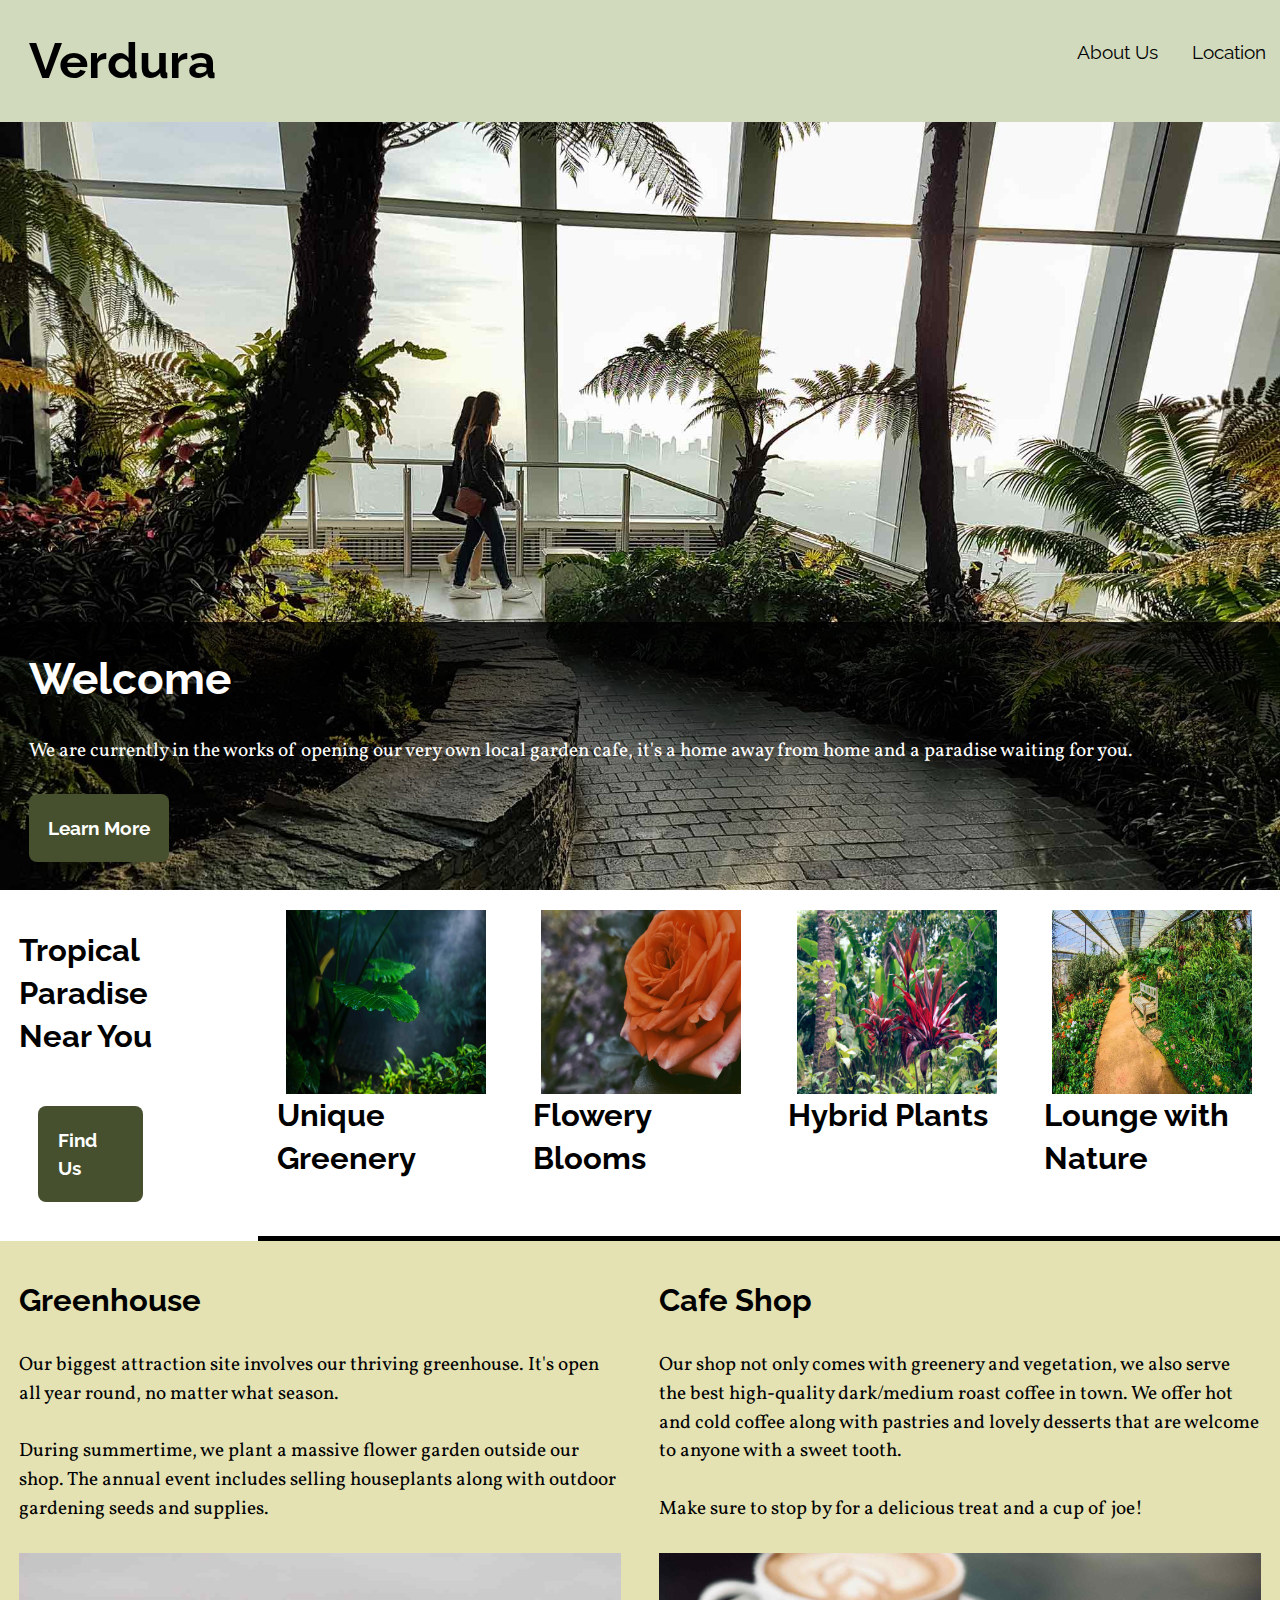
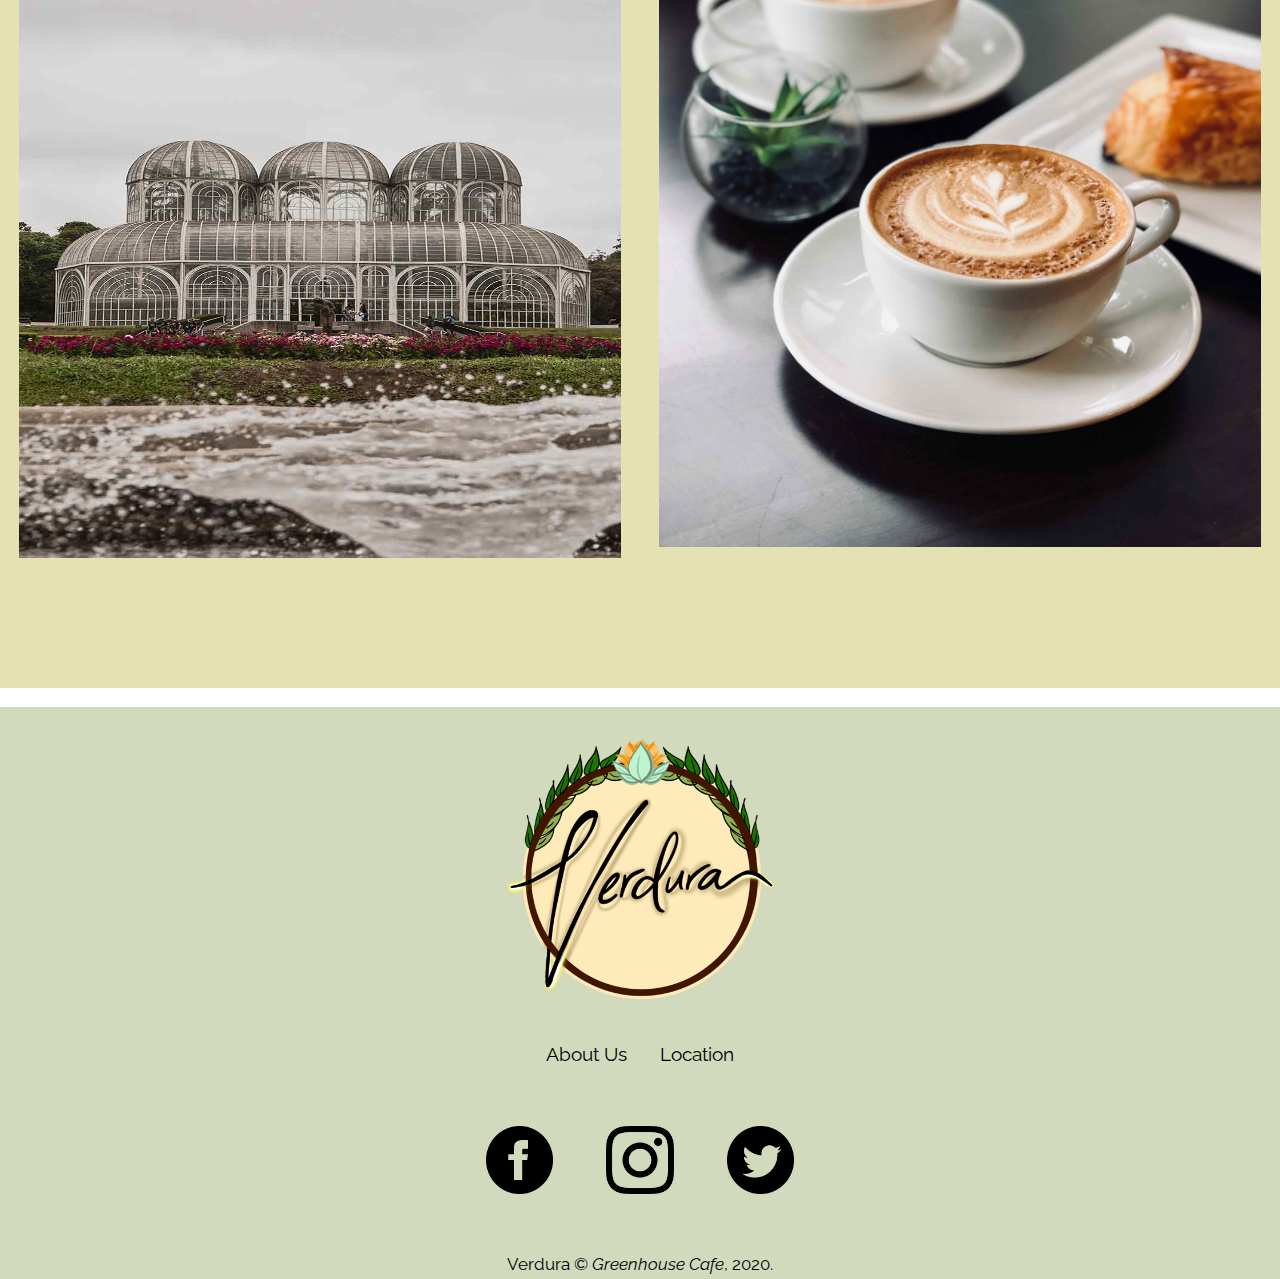
<file: index.html>
<!DOCTYPE html>
<html lang="en-ca">
<head>
  <meta charset="utf-8">
  <title>Independent Project</title>
  <meta name="viewport" content="width=device-width,initial-scale=1">
  <link rel="shortcut icon" href="favicon.ico">
  <link rel="icon" type="image/png" href="favicon-196.png">
  <link href="css/main.css" rel="stylesheet">
  <link rel="preconnect" href="https://fonts.gstatic.com">
  <link href="https://fonts.googleapis.com/css2?family=Raleway:wght@400;700&family=Vollkorn:ital,wght@0,400;1,400;1,600&display=swap" rel="stylesheet">
  <link href="css/type.css" rel="stylesheet">

</head>
<body>
  <ul class="skip-links top">
    <li><a href="#main">Jump to main content</a></li>
    <li><a href="#nav">Jump to navigation</a></li>
  </ul>

  <header role="banner">
    <div>
      <h1 class="gutter nina">
        <a class="name" href="index.html">Verdura</a>
      </h1>
    </div>
    <div>
      <nav role="navigation" id="nav" tabindex="0">
        <ol class="nav-links push-0">
          <li><a href="about-us.html">About Us</a></li>
          <li><a href="visit.html">Location</a></li>
        </ol>
      </nav>
    </div>
  </header>

  <main role="main" id="main" tabindex="0">
    <section class="banner">
      <div>
        <img src="images/homepage-banner.jpg" alt="home-banner-image">
      </div>
      <div class="banner-content gutter island">
        <h2 class="yotta">Welcome</h2>
        <p>We are currently in the works of opening our very own local garden cafe, it's a home away from home and a paradise waiting for you.</p>
        <a class="btn" href="about-us.html">Learn More</a>
      </div>
    </section>
    <section class="order">
      <div class="content">
        <h2 class="paradise">Tropical Paradise Near You</h2>
        <a class="btn find" href="visit.html">Find Us</a>
      </div>
      <div class="img-flex boxes">
        <img class="square" src="images/homepage-tropical.jpg" alt="home-tropical-image">
        <h2>Unique Greenery</h2>
      </div>
      <div class="img-flex boxes">
        <img class="square" src="images/tropical-img-3.jpg" alt="home-tropical-image">
        <h2>Flowery Blooms</h2>
      </div>
      <div class="img-flex boxes">
        <img class="square" src="images/tropical-img-4.jpg" alt="home-tropical-image">
        <h2>Hybrid Plants</h2>
      </div>
      <div class="img-flex boxes">
        <img class="square" src="images/tropical-img2.jpg" alt="home-tropical-image">
        <h2>Lounge with Nature</h2>
      </div>
    </section>
    <section class="green-cafe">
      <div class="greenhouse">
        <h2 class="sites">Greenhouse</h2>
        <p>Our biggest attraction site involves our thriving greenhouse. It's open all year round, no matter what season.</p>
        <p>During summertime, we plant a massive flower garden outside our shop. The annual event includes selling houseplants along with outdoor gardening seeds and supplies.</p>
        <img class="green-img" src="images/greenhouse-img2.jpg" alt="home-greenhouse-outdoor-image">
      </div>
      <div class="cafe">
        <h2 class="sites">Cafe Shop</h2>
        <p>Our shop not only comes with greenery and vegetation, we also serve the best high-quality dark/medium roast coffee in town. We offer hot and cold coffee along with pastries and lovely desserts that are welcome to anyone with a sweet tooth.</p>
        <p>Make sure to stop by for a delicious treat and a cup of joe!</p>
        <img class="coffee-img" src="images/homepage-coffee-2.jpg" alt="home-coffee-image">
      </div>
    </section>
  </main>

  <footer role="contentinfo" tabindex="0">
    <nav>
      <div class="logo">
        <img src="images/verdura-logo.png" alt="Logo for Verdura">
      </div>
      <ul>
        <li><a href="about-us.html">About Us</a></li>
        <li><a href="visit.html">Location</a></li>
      </ul>
      <ul class="social-icons">
        <li><a href="https://www.facebook.com/" aria-label="Link to facebook website"><img src="images/facebook.png" alt="facebook icon"></a></li>
        <li><a href="https://www.instagram.com/" aria-label="Link to instagram website"><img src="images/insta.png" alt="instagram icon"></a></li>
        <li><a href="https://twitter.com/?lang=en" aria-label="Link to twitter website"><img src="images/tweet.png" alt="twitter icon"></a></li>
      </ul>
    </nav>
    <div>
      <small>Verdura © <i>Greenhouse Cafe</i>, 2020.</small>
    </div>
  </footer>

</body>
</html>
</file>
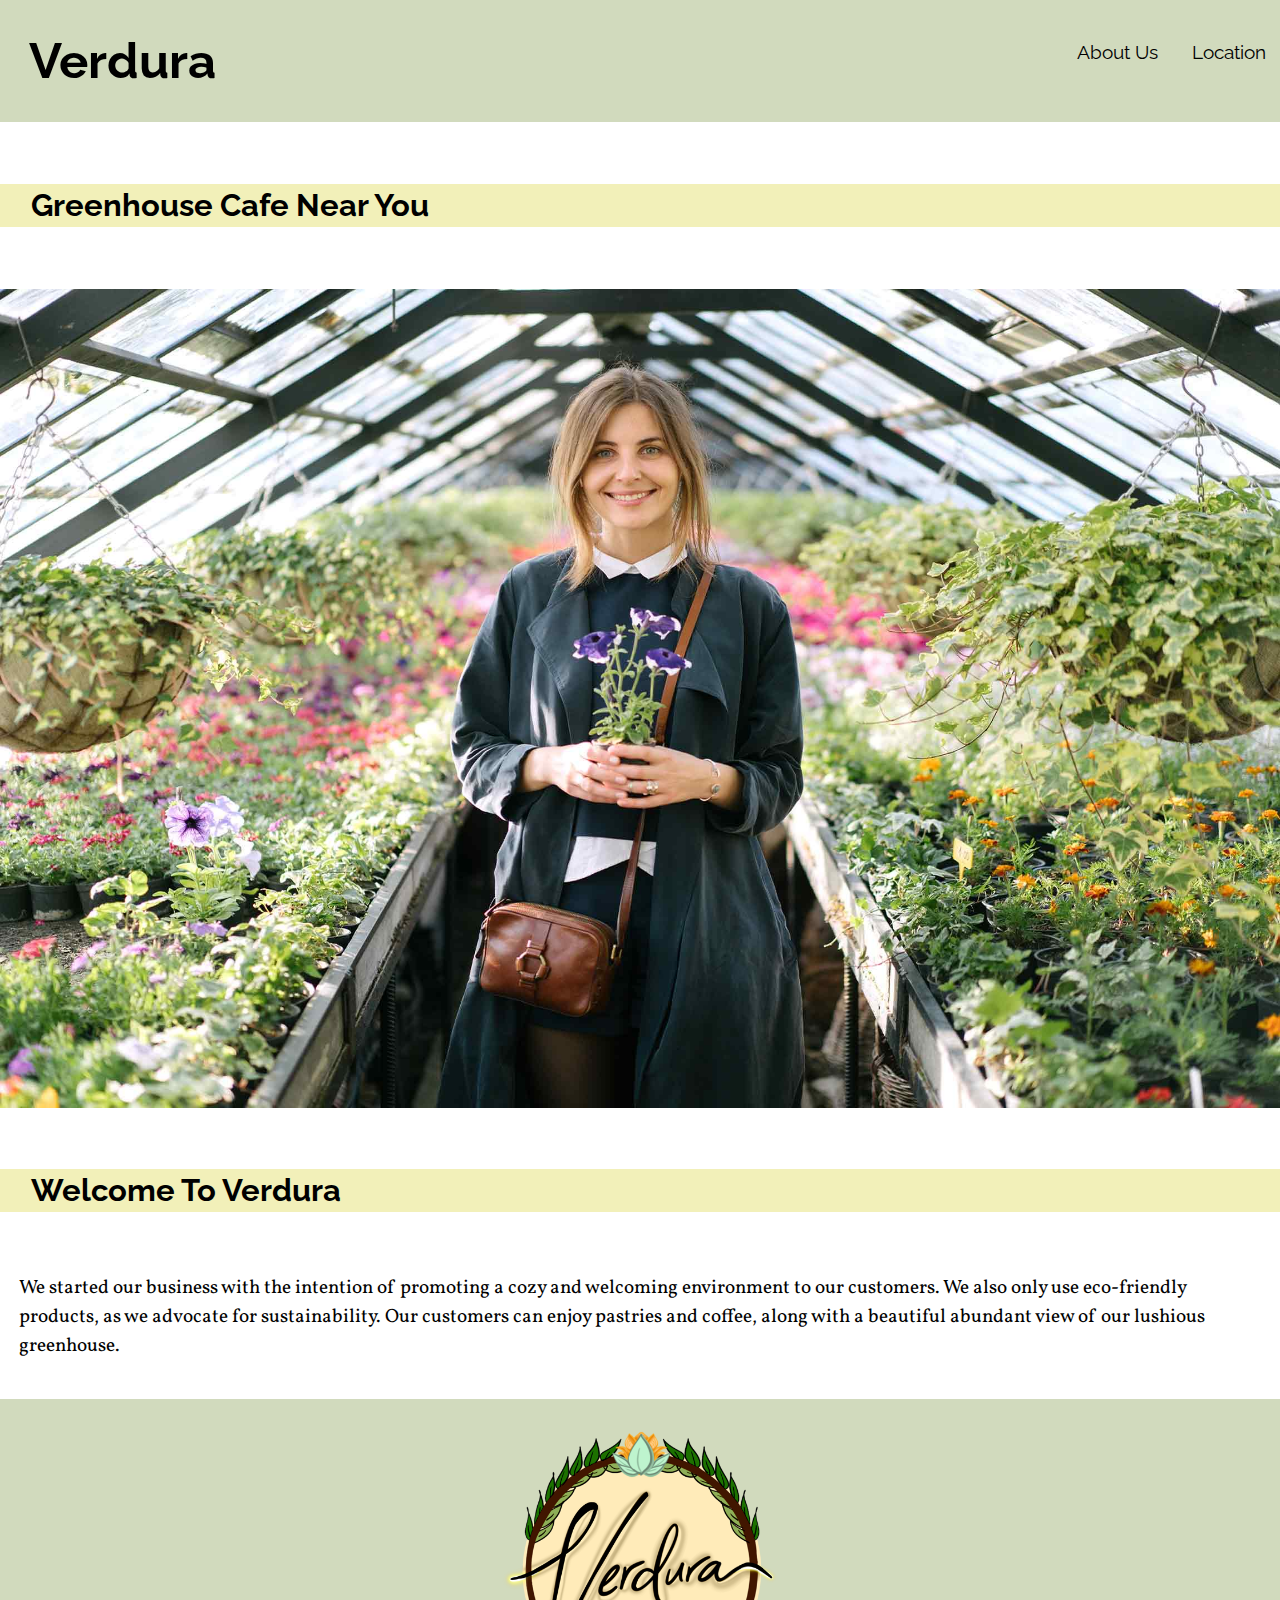
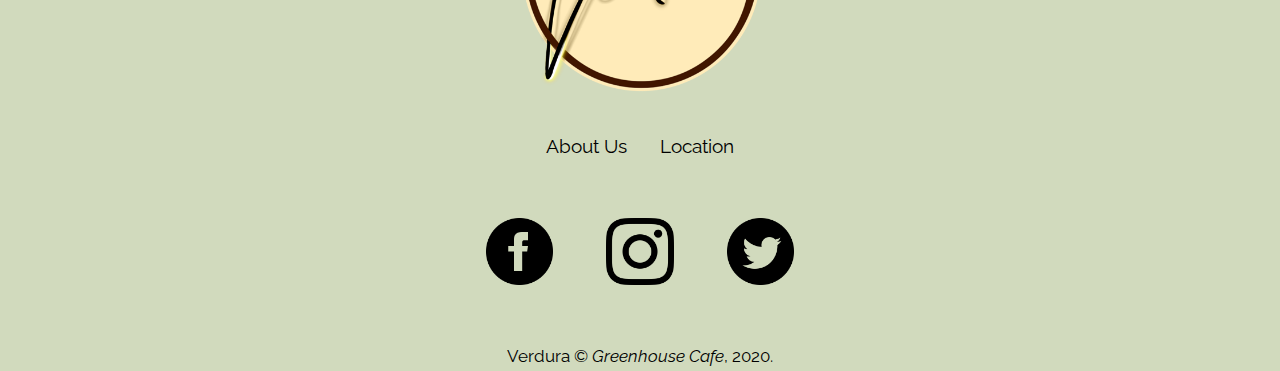
<file: about-us.html>
<!DOCTYPE html>
<html lang="en-ca">
<head>
  <meta charset="utf-8">
  <title></title>
  <meta name="viewport" content="width=device-width,initial-scale=1">
  <link rel="shortcut icon" href="favicon.ico">
  <link rel="icon" type="image/png" href="favicon-196.png">
  <link href="css/main.css" rel="stylesheet">
  <link rel="preconnect" href="https://fonts.gstatic.com">
  <link href="https://fonts.googleapis.com/css2?family=Raleway:wght@400;700&family=Vollkorn:ital,wght@0,400;1,400;1,600&display=swap" rel="stylesheet">
  <link href="css/type.css" rel="stylesheet">

</head>
<body>
  <ul class="skip-links top">
    <li><a href="#main">Jump to main content</a></li>
    <li><a href="#nav">Jump to navigation</a></li>
  </ul>

  <header role="banner">
    <div>
      <h1 class="gutter nina">
        <a class="name" href="index.html">Verdura</a>
      </h1>
    </div>
    <div>
      <nav role="navigation" id="nav" tabindex="0">
        <ol>
          <li><a href="about-us.html">About Us</a></li>
          <li><a href="visit.html">Location</a></li>
        </ol>
      </nav>
    </div>
  </header>

  <main>
    <section class="about">
      <div class="cafe-about">
        <h2 class="about-info">Greenhouse Cafe Near You</h2>
      </div>
      <div>
        <img src="images/about-us-img.jpg" alt="">
      </div>
    </section>
    <section class="about">
      <div class="cafe-about">
        <h2 class="about-info">Welcome To Verdura</h2>
      </div>
      <div>
        <p class="about-info">We started our business with the intention of promoting a cozy and welcoming environment to our customers. We also only use eco-friendly products, as we advocate for sustainability. Our customers can enjoy pastries and coffee, along with a beautiful abundant view of our lushious greenhouse.</p>
      </div>
    </section>
  </main>

    <footer role="contentinfo" tabindex="0">
      <nav>
        <div class="logo">
          <img src="images/verdura-logo.png" alt="Logo for Verdura">
        </div>
        <ul>
          <li><a href="about-us.html">About Us</a></li>
          <li><a href="visit.html">Location</a></li>
        </ul>
        <ul class="social-icons">
          <li><a href="https://www.facebook.com/" aria-label="Link to facebook website"><img src="images/facebook.png" alt="facebook icon"></a></li>
          <li><a href="https://www.instagram.com/" aria-label="Link to instagram website"><img src="images/insta.png" alt="instagram icon"></a></li>
          <li><a href="https://twitter.com/?lang=en" aria-label="Link to twitter website"><img src="images/tweet.png" alt="twitter icon"></a></li>
        </ul>
      </nav>
      <div>
        <small>Verdura © <i>Greenhouse Cafe</i>, 2020.</small>
      </div>
    </footer>

  </div>
</body>
</html>
</file>
<file: css/main.css>
@-moz-viewport { width: device-width; scale: 1; }
@-ms-viewport { width: device-width; scale: 1; }
@-o-viewport { width: device-width; scale: 1; }
@-webkit-viewport { width: device-width; scale: 1; }
@viewport { width: device-width; scale: 1; }

html {
  -moz-text-size-adjust: 100%;
  -ms-text-size-adjust: 100%;
  -webkit-text-size-adjust: 100%;
  text-size-adjust: 100%;
  box-sizing: border-box;
  font-family: Raleway, sans-serif;
}

*, *::before, *::after {
  box-sizing: inherit;
}

img {
  width: 100%;
  display: block;
}

.logo {
  width: 100%;
  max-width: 200px;
  margin: 1em auto;
}

body {
  margin: 0;
}

header {
  background-color: #d1dabd;
  color: #000;
  text-align: center;
}

.skip-links a {
  position: absolute;
  top: -3em;
}

.skip-links {
  margin: 0;
  padding: 0;
  background-color: #d1dabd;
}

.btn {
  display: inline-block;
  background-color: #46502f;
  border-color: #46502f;
  color: #fff;
  padding: 1rem;
  border-radius: 8px;
  font-weight: bold;
}

.btn:hover {
  background-color: #fff;
  color: #000;
}

a {
  text-decoration: none;
  color: #000;
}

a:hover {
  color: #fff;
  transition: all .4s linear;
}

.learn-btn {
  color: #000;
  padding: 1rem;
}

.name:hover {
  color: #618c00;
}

h2 {
  margin-top: 0;
}

li {
  list-style-type: none;
  display: inline-block;
}

ol {
  margin-bottom: 0;
  padding-left: 0;
}

nav a {
  display: block;
  padding: .5em .75em;
}

p {
  font-family: Vollkorn, serif;
}

.banner {
  position: relative;
  color: #fff;
}

.banner-content {
  background-color: #d1dabd;
  color: black;
}

.content {
  display: inline-block;
  flex-wrap: wrap;
  padding-bottom: 2rem;
  max-width: 50em;
}

.tropical {
  background-color: #f2f3e0;
  padding: 2rem;
}

.green-cafe {
  background-color: #e4e2b3;
  padding: 1rem;
}

.sites {
  padding-top: 1rem;
  padding-right: 1rem;
}

.location-info {
  background-color: #e4e2b3;
}

.find {
  margin: 2em;
  padding-top: 1em;
}

.open-info {
  margin: 2em;
  padding-bottom: 1em;
}

.about-info {
  margin: 2em;
  margin-left: 1em;
}

.cafe-about {
  background-color: #f2f0b9;
}

.welcome-info {
  margin-top: 2em;
  margin-bottom: 2em;
}

footer {
  text-align: center;
  background-color: #d1dabd;
  color: #000;
}

.social-icons li {
  max-width: 5rem;
  margin: .5em;
}

@media only screen and (min-width: 38em) {

  .logo {
    width: 100%;
    max-width: 400px;
    margin: 1em auto;
  }

  .boxes {
    padding: 1em;
    border-bottom: 5px solid;
    width: 100%;
  }

  .square {
    width: 600px;
    margin-left: auto;
    margin-right: auto;
    align-items: center;
  }

  section {
    display: inline-block;
  }

  .banner-content {
    position: absolute;
    width: 100%;
    color: #fff;
    bottom: 0;

    background-color: transparent;
    background-image: linear-gradient(to top, rgba(0, 0, 0, 0), rgba(0, 0, 0, .8));
  }

  .learn-btn {
    color: #fff;
    padding: 1rem;
  }

  .content {
    padding: 1rem;
  }

  .green-img {
    width: 100%;
    height: 60%;
  }

  .greenhouse {
    width: 50%;
    padding-right: 1rem;
  }

  .coffee-img {
    width: 100%;
    height: 60%;
  }

  .cafe {
    width: 50%;
    padding-left: 1rem;
    padding-bottom: 1rem;
  }

  .open {
    display: flex;
    flex-direction: row;
  }

  .location-info {
    background-color: #e4e2b3;
  }

  .find {
    margin-top: 1em;
    margin-bottom: 1rem;
  }

  .open-info {
    margin: 2em;
  }

  .img-flex {
    width: 50%;
  }

  .about {
    display: block;
  }

  .paradise {
    margin-top: 1rem;
  }

}

@media only screen and (min-width: 60em) {

  header {
    display: flex;
    justify-content: space-between;
  }

  .logo {
    width: 100%;
    max-width: 400px;
    margin: 1em auto;
  }

  .boxes {
    padding: 1em;
    border-bottom: 5px solid;
    width: 100%;
  }

  .square {
    width: 200px;
    margin-left: auto;
    margin-right: auto;
    align-items: center;
  }

  section {
    display: flex;
  }

  .banner-content {
    position: absolute;
    width: 100%;
    color: #fff;
    bottom: 0;

    background-color: transparent;
    background-image: linear-gradient(to top, rgba(0, 0, 0, 0), rgba(0, 0, 0, .8));
  }

  .learn-btn {
    color: #fff;
    padding: 1rem;
  }

  .content {
    padding-right: 5rem;
  }

  .green-img {
    width: 100%;
    height: 60%;
  }

  .greenhouse {
    width: 50%;
    padding-right: 1rem;
  }

  .coffee-img {
    width: 100%;
    height: 60%;
  }

  .cafe {
    width: 50%;
    padding-left: 1rem;
    padding-bottom: 1rem;
  }

  .open {
    display: flex;
    flex-direction: row;
  }

  .location-info {
    background-color: #e4e2b3;
  }

  .find {
    margin: 1em;
  }

  .open-info {
    margin: 2em;
  }

  .img-flex {
    width: 50%;
  }

  .about {
    display: block;
  }

}
</file>
<file: css/type.css>
/*
  Typografier || Code released under the UNLICENSE
  https://typografier.web-dev.tools/#0,100,1.3,1.067,0;38,110,1.4,1.125,1;60,120,1.5,1.125,1;90,130,1.5,1.125,1
*/

html {
  font-size: 100%;
  line-height: 1.3;
}

a {
  background-color: transparent;
  -webkit-text-decoration-skip: objects;
}

sub,
sup {
  font-size: .75em;
  line-height: 1px;
  position: relative;
  vertical-align: baseline;
}

sup {
  top: -.5em;
}

sub {
  bottom: -.25em;
}

pre,
code,
kbd,
samp {
  font-size: 1em;
}

abbr[title] {
  border-bottom: none;
  text-decoration: underline;
  text-decoration: underline dotted;
}

b,
strong {
  font-weight: bold;
}

dfn,
caption {
  font-style: italic;
}

hr {
  border: 0;
  border-top: 2px solid #000;
  height: 0;
}

table {
  border-collapse: collapse;
  border-spacing: 0;
  width: 100%;
  table-layout: fixed;
}

caption {
  text-align: left;
}

th,
td {
  border-bottom: 1px solid #000;
  text-align: left;
  vertical-align: top;
}

thead th {
  vertical-align: bottom;

  border-bottom-width: 2px;
}

.text-left {
  text-align: left;
}

.text-right {
  text-align: right;
}

.text-center {
  text-align: center;
}

.normal {
  font-weight: normal;
  font-style: normal;
}

.not-bold {
  font-weight: normal;
}

.not-italic {
  font-style: normal;
}

.bold {
  font-weight: bold;
}

.italic {
  font-style: italic;
}

.text-upper {
  text-transform: uppercase;
}

.text-lower {
  text-transform: lowercase;
}

.wrapper {
  margin-left: auto;
  margin-right: auto;
  max-width: 52em;
  width: 100%;
}

.wrapper-no-center {
  max-width: 52em;
  width: 100%;
}

.max-length {
  margin-left: auto;
  margin-right: auto;
  max-width: 36em;
  width: 100%;
}

.max-length-no-center {
  max-width: 36em;
  width: 100%;
}

h1,
h2,
h3,
h4,
h5,
h6,
p,
ul,
ol,
dl,
dd,
figure,
blockquote,
details,
hr,
fieldset,
pre,
table,
caption,
menu {
  margin: 0 0 1.3rem;
}

.tenamega {
  font-size: 2.0408rem;
  line-height: 2.925rem;
}

.tenakilo {
  font-size: 1.9127rem;
  line-height: 2.6rem;
}

.tena {
  font-size: 1.7926rem;
  line-height: 2.6rem;
}

.nina {
  font-size: 1.68rem;
  line-height: 2.275rem;
}

.yotta {
  font-size: 1.5745rem;
  line-height: 2.275rem;
}

.zetta {
  font-size: 1.4757rem;
  line-height: 1.95rem;
}

h1,
.exa {
  font-size: 1.383rem;
  line-height: 1.95rem;
}

h2,
.peta {
  font-size: 1.2962rem;
  line-height: 1.95rem;
}

h3,
.tera {
  font-size: 1.2148rem;
  line-height: 1.625rem;
}

h4,
.giga {
  font-size: 1.1385rem;
  line-height: 1.625rem;
}

h5,
.mega {
  font-size: 1.067rem;
  line-height: 1.625rem;
}

h6,
.kilo,
input,
textarea {
  font-size: 1rem;
  line-height: 1.3rem;
}

small,
.milli {
  font-size: .9372rem;
  line-height: 1.3rem;
}

.micro {
  font-size: .8784rem;
  line-height: 1.3rem;
}

.nano {
  font-size: .8232rem;
  line-height: 1.3rem;
}

.pico {
  font-size: .7715rem;
  line-height: 1.3rem;
}

ul {
  padding-left: 1em;
}

ol {
  padding-left: 1.6em;
}

input,
option,
select {
  height: calc(1.3rem + .1625rem + .1625rem);
}

[type="color"] {
  width: calc(1.3rem + .1625rem + .1625rem);
}

[type="checkbox"],
[type="radio"] {
  display: inline-block;
  height: auto;
}

.push {
  margin-bottom: 1.3rem;
}

.push-none,
.push-0 {
  margin-bottom: 0;
}

.push-double,
.push-2 {
  margin-bottom: 2.6rem;
}

.push-three-quarters,
.push-3-4 {
  margin-bottom: .975rem;
}

.push-half,
.push-1-2 {
  margin-bottom: .65rem;
}

.push-quarter,
.push-1-4 {
  margin-bottom: .325rem;
}

.push-eighth,
.push-1-8 {
  margin-bottom: .1625rem;
}

.push-right-eighth,
.push-r-1-8 {
  margin-right: .1625rem;
}

.push-right-quarter,
.push-r-1-4 {
  margin-right: .325rem;
}

.push-right-half,
.push-r-1-2 {
  margin-right: .65rem;
}

.push-right-three-quarters,
.push-r-3-4 {
  margin-right: .975rem;
}

.push-right,
.push-r {
  margin-right: 1.3rem;
}

.pad-top,
.pad-t {
  padding-top: 1.3rem;
}

.pad-bottom,
.pad-b {
  padding-bottom: 1.3rem;
}

.pad-top-double,
.pad-t-2 {
  padding-top: 2.6rem;
}

.pad-bottom-double,
.pad-b-2 {
  padding-bottom: 2.6rem;
}

.pad-top-three-quarters,
.pad-t-3-4 {
  padding-top: .975rem;
}

.pad-bottom-three-quarters,
.pad-b-3-4 {
  padding-bottom: .975rem;
}

.pad-top-half,
.pad-t-1-2 {
  padding-top: .65rem;
}

.pad-bottom-half,
.pad-b-1-2 {
  padding-bottom: .65rem;
}

.pad-top-quarter,
.pad-t-1-4 {
  padding-top: .325rem;
}

.pad-bottom-quarter,
.pad-b-1-4 {
  padding-bottom: .325rem;
}

.pad-top-eighth,
.pad-t-1-8 {
  padding-top: .1625rem;
}

.pad-bottom-eighth,
.pad-b-1-8 {
  padding-bottom: .1625rem;
}

.island {
  padding: 1.3rem;
}

.island-double,
.island-2 {
  padding: 2.6rem;
}

.island-three-quarters,
.island-3-4 {
  padding: .975rem;
}

.island-half,
.island-1-2 {
  padding: .65rem;
}

.island-quarter,
.island-1-4,
td,
table th {
  padding: .325rem;
}

.island-eighth,
.island-1-8,
input:not([type="checkbox"]),
input:not([type="radio"]),
textarea {
  padding: .1625rem;
}

.gutter {
  padding-left: 1.3rem;
  padding-right: 1.3rem;
}

.gutter-double,
.gutter-2 {
  padding-left: 2.6rem;
  padding-right: 2.6rem;
}

.gutter-three-quarters,
.gutter-3-4 {
  padding-left: .975rem;
  padding-right: .975rem;
}

.gutter-half,
.gutter-1-2 {
  padding-left: .65rem;
  padding-right: .65rem;
}

.gutter-quarter,
.gutter-1-4,
caption {
  padding-left: .325rem;
  padding-right: .325rem;
}

.gutter-eighth,
.gutter-1-8 {
  padding-left: .1625rem;
  padding-right: .1625rem;
}

.i-1 {
  height: 1.3rem;
  width: 1.3rem;
}

.i-3-4 {
  height: .975rem;
  width: .975rem;
}

.i-1-2 {
  height: .65rem;
  width: .65rem;
}

.i-1-4 {
  height: .325rem;
  width: .325rem;
}

.i-1-8 {
  height: .1625rem;
  width: .1625rem;
}

.i-1-1-2,
.i-3-2 {
  height: 1.95rem;
  width: 1.95rem;
}

.i-1-1-4,
.i-5-4 {
  height: 1.625rem;
  width: 1.625rem;
}

.i-1-3-4,
.i-7-4 {
  height: 2.275rem;
  width: 2.275rem;
}

.i-2 {
  height: 2.6rem;
  width: 2.6rem;
}

select {
  padding: 0 .1625rem;
}

fieldset {
  padding: .325rem 0;

  border: 0;
  border-top: 2px solid #000;
}

legend {
  padding-right: .325rem;
}

@media only screen and (min-width: 38em) {

  html {
    font-size: 110%;
    line-height: 1.4;
  }

  h1,
  h2,
  h3,
  h4,
  h5,
  h6,
  p,
  ul,
  ol,
  dl,
  dd,
  figure,
  blockquote,
  details,
  hr,
  fieldset,
  pre,
  table,
  caption,
  menu {
    margin: 0 0 1.4rem;
  }

  .tenamega {
    font-size: 3.6532rem;
    line-height: 4.9rem;
  }

  .tenakilo {
    font-size: 3.2473rem;
    line-height: 4.55rem;
  }

  .tena {
    font-size: 2.8865rem;
    line-height: 3.85rem;
  }

  .nina {
    font-size: 2.5658rem;
    line-height: 3.5rem;
  }

  .yotta {
    font-size: 2.2807rem;
    line-height: 3.15rem;
  }

  .zetta {
    font-size: 2.0273rem;
    line-height: 2.8rem;
  }

  h1,
  .exa {
    font-size: 1.802rem;
    line-height: 2.45rem;
  }

  h2,
  .peta {
    font-size: 1.6018rem;
    line-height: 2.1rem;
  }

  h3,
  .tera {
    font-size: 1.4238rem;
    line-height: 2.1rem;
  }

  h4,
  .giga {
    font-size: 1.2656rem;
    line-height: 1.75rem;
  }

  h5,
  .mega {
    font-size: 1.125rem;
    line-height: 1.75rem;
  }

  h6,
  .kilo,
  input,
  textarea {
    font-size: 1rem;
    line-height: 1.4rem;
  }

  small,
  .milli {
    font-size: .8889rem;
    line-height: 1.4rem;
  }

  .micro {
    font-size: .7901rem;
    line-height: 1.4rem;
  }

  .nano {
    font-size: .7023rem;
    line-height: 1.05rem;
  }

  .pico {
    font-size: .6243rem;
    line-height: 1.05rem;
  }

  ul,
  ol {
    padding-left: 0;
  }

  ul ul,
  ol ul {
    padding-left: 1em;
  }

  ol ol,
  ul ol {
    padding-left: 1.6em;
  }

  .hang-punc {
    float: left;
    margin-left: -1.4em;
    text-align: right;
    width: 1.3em;
  }

  table {
    margin-left: -.35rem;
    margin-right: -.35rem;
    width: calc(100% + .35rem + .35rem);
  }

  input,
  option,
  select {
    height: calc(1.4rem + .175rem + .175rem);
  }

  [type="color"] {
    width: calc(1.4rem + .175rem + .175rem);
  }

  [type="checkbox"],
  [type="radio"] {
    display: inline-block;
    height: auto;
  }

  .push {
    margin-bottom: 1.4rem;
  }

  .push-none,
  .push-0 {
    margin-bottom: 0;
  }

  .push-double,
  .push-2 {
    margin-bottom: 2.8rem;
  }

  .push-three-quarters,
  .push-3-4 {
    margin-bottom: 1.05rem;
  }

  .push-half,
  .push-1-2 {
    margin-bottom: .7rem;
  }

  .push-quarter,
  .push-1-4 {
    margin-bottom: .35rem;
  }

  .push-eighth,
  .push-1-8 {
    margin-bottom: .175rem;
  }

  .push-right-eighth,
  .push-r-1-8 {
    margin-right: .175rem;
  }

  .push-right-quarter,
  .push-r-1-4 {
    margin-right: .35rem;
  }

  .push-right-half,
  .push-r-1-2 {
    margin-right: .7rem;
  }

  .push-right-three-quarters,
  .push-r-3-4 {
    margin-right: 1.05rem;
  }

  .push-right,
  .push-r {
    margin-right: 1.4rem;
  }

  .pad-top,
  .pad-t {
    padding-top: 1.4rem;
  }

  .pad-bottom,
  .pad-b {
    padding-bottom: 1.4rem;
  }

  .pad-top-double,
  .pad-t-2 {
    padding-top: 2.8rem;
  }

  .pad-bottom-double,
  .pad-b-2 {
    padding-bottom: 2.8rem;
  }

  .pad-top-three-quarters,
  .pad-t-3-4 {
    padding-top: 1.05rem;
  }

  .pad-bottom-three-quarters,
  .pad-b-3-4 {
    padding-bottom: 1.05rem;
  }

  .pad-top-half,
  .pad-t-1-2 {
    padding-top: .7rem;
  }

  .pad-bottom-half,
  .pad-b-1-2 {
    padding-bottom: .7rem;
  }

  .pad-top-quarter,
  .pad-t-1-4 {
    padding-top: .35rem;
  }

  .pad-bottom-quarter,
  .pad-b-1-4 {
    padding-bottom: .35rem;
  }

  .pad-top-eighth,
  .pad-t-1-8 {
    padding-top: .175rem;
  }

  .pad-bottom-eighth,
  .pad-b-1-8 {
    padding-bottom: .175rem;
  }

  .island {
    padding: 1.4rem;
  }

  .island-double,
  .island-2 {
    padding: 2.8rem;
  }

  .island-three-quarters,
  .island-3-4 {
    padding: 1.05rem;
  }

  .island-half,
  .island-1-2 {
    padding: .7rem;
  }

  .island-quarter,
  .island-1-4,
  td,
  table th {
    padding: .35rem;
  }

  .island-eighth,
  .island-1-8,
  input:not([type="checkbox"]),
  input:not([type="radio"]),
  textarea {
    padding: .175rem;
  }

  .gutter {
    padding-left: 1.4rem;
    padding-right: 1.4rem;
  }

  .gutter-double,
  .gutter-2 {
    padding-left: 2.8rem;
    padding-right: 2.8rem;
  }

  .gutter-three-quarters,
  .gutter-3-4 {
    padding-left: 1.05rem;
    padding-right: 1.05rem;
  }

  .gutter-half,
  .gutter-1-2 {
    padding-left: .7rem;
    padding-right: .7rem;
  }

  .gutter-quarter,
  .gutter-1-4,
  caption {
    padding-left: .35rem;
    padding-right: .35rem;
  }

  .gutter-eighth,
  .gutter-1-8 {
    padding-left: .175rem;
    padding-right: .175rem;
  }

  .i-1 {
    height: 1.4rem;
    width: 1.4rem;
  }

  .i-3-4 {
    height: 1.05rem;
    width: 1.05rem;
  }

  .i-1-2 {
    height: .7rem;
    width: .7rem;
  }

  .i-1-4 {
    height: .35rem;
    width: .35rem;
  }

  .i-1-8 {
    height: .175rem;
    width: .175rem;
  }

  .i-1-1-2,
  .i-3-2 {
    height: 2.1rem;
    width: 2.1rem;
  }

  .i-1-1-4,
  .i-5-4 {
    height: 1.75rem;
    width: 1.75rem;
  }

  .i-1-3-4,
  .i-7-4 {
    height: 2.45rem;
    width: 2.45rem;
  }

  .i-2 {
    height: 2.8rem;
    width: 2.8rem;
  }

  select {
    padding: 0 .175rem;
  }

  fieldset {
    padding: .35rem 0;

    border: 0;
    border-top: 2px solid #000;
  }

  legend {
    padding-right: .35rem;
  }

}

@media only screen and (min-width: 60em) {

  html {
    font-size: 120%;
    line-height: 1.5;
  }

  h1,
  h2,
  h3,
  h4,
  h5,
  h6,
  p,
  ul,
  ol,
  dl,
  dd,
  figure,
  blockquote,
  details,
  hr,
  fieldset,
  pre,
  table,
  caption,
  menu {
    margin: 0 0 1.5rem;
  }

  .tenamega {
    font-size: 3.6532rem;
    line-height: 4.875rem;
  }

  .tenakilo {
    font-size: 3.2473rem;
    line-height: 4.5rem;
  }

  .tena {
    font-size: 2.8865rem;
    line-height: 4.125rem;
  }

  .nina {
    font-size: 2.5658rem;
    line-height: 3.375rem;
  }

  .yotta {
    font-size: 2.2807rem;
    line-height: 3rem;
  }

  .zetta {
    font-size: 2.0273rem;
    line-height: 3rem;
  }

  h1,
  .exa {
    font-size: 1.802rem;
    line-height: 2.625rem;
  }

  h2,
  .peta {
    font-size: 1.6018rem;
    line-height: 2.25rem;
  }

  h3,
  .tera {
    font-size: 1.4238rem;
    line-height: 1.875rem;
  }

  h4,
  .giga {
    font-size: 1.2656rem;
    line-height: 1.875rem;
  }

  h5,
  .mega {
    font-size: 1.125rem;
    line-height: 1.5rem;
  }

  h6,
  .kilo,
  input,
  textarea {
    font-size: 1rem;
    line-height: 1.5rem;
  }

  small,
  .milli {
    font-size: .8889rem;
    line-height: 1.5rem;
  }

  .micro {
    font-size: .7901rem;
    line-height: 1.5rem;
  }

  .nano {
    font-size: .7023rem;
    line-height: 1.125rem;
  }

  .pico {
    font-size: .6243rem;
    line-height: 1.125rem;
  }

  ul,
  ol {
    padding-left: 0;
  }

  ul ul,
  ol ul {
    padding-left: 1em;
  }

  ol ol,
  ul ol {
    padding-left: 1.6em;
  }

  .hang-punc {
    float: left;
    margin-left: -1.4em;
    text-align: right;
    width: 1.3em;
  }

  table {
    margin-left: -.375rem;
    margin-right: -.375rem;
    width: calc(100% + .375rem + .375rem);
  }

  input,
  option,
  select {
    height: calc(1.5rem + .1875rem + .1875rem);
  }

  [type="color"] {
    width: calc(1.5rem + .1875rem + .1875rem);
  }

  [type="checkbox"],
  [type="radio"] {
    display: inline-block;
    height: auto;
  }

  .push {
    margin-bottom: 1.5rem;
  }

  .push-none,
  .push-0 {
    margin-bottom: 0;
  }

  .push-double,
  .push-2 {
    margin-bottom: 3rem;
  }

  .push-three-quarters,
  .push-3-4 {
    margin-bottom: 1.125rem;
  }

  .push-half,
  .push-1-2 {
    margin-bottom: .75rem;
  }

  .push-quarter,
  .push-1-4 {
    margin-bottom: .375rem;
  }

  .push-eighth,
  .push-1-8 {
    margin-bottom: .1875rem;
  }

  .push-right-eighth,
  .push-r-1-8 {
    margin-right: .1875rem;
  }

  .push-right-quarter,
  .push-r-1-4 {
    margin-right: .375rem;
  }

  .push-right-half,
  .push-r-1-2 {
    margin-right: .75rem;
  }

  .push-right-three-quarters,
  .push-r-3-4 {
    margin-right: 1.125rem;
  }

  .push-right,
  .push-r {
    margin-right: 1.5rem;
  }

  .pad-top,
  .pad-t {
    padding-top: 1.5rem;
  }

  .pad-bottom,
  .pad-b {
    padding-bottom: 1.5rem;
  }

  .pad-top-double,
  .pad-t-2 {
    padding-top: 3rem;
  }

  .pad-bottom-double,
  .pad-b-2 {
    padding-bottom: 3rem;
  }

  .pad-top-three-quarters,
  .pad-t-3-4 {
    padding-top: 1.125rem;
  }

  .pad-bottom-three-quarters,
  .pad-b-3-4 {
    padding-bottom: 1.125rem;
  }

  .pad-top-half,
  .pad-t-1-2 {
    padding-top: .75rem;
  }

  .pad-bottom-half,
  .pad-b-1-2 {
    padding-bottom: .75rem;
  }

  .pad-top-quarter,
  .pad-t-1-4 {
    padding-top: .375rem;
  }

  .pad-bottom-quarter,
  .pad-b-1-4 {
    padding-bottom: .375rem;
  }

  .pad-top-eighth,
  .pad-t-1-8 {
    padding-top: .1875rem;
  }

  .pad-bottom-eighth,
  .pad-b-1-8 {
    padding-bottom: .1875rem;
  }

  .island {
    padding: 1.5rem;
  }

  .island-double,
  .island-2 {
    padding: 3rem;
  }

  .island-three-quarters,
  .island-3-4 {
    padding: 1.125rem;
  }

  .island-half,
  .island-1-2 {
    padding: .75rem;
  }

  .island-quarter,
  .island-1-4,
  td,
  table th {
    padding: .375rem;
  }

  .island-eighth,
  .island-1-8,
  input:not([type="checkbox"]),
  input:not([type="radio"]),
  textarea {
    padding: .1875rem;
  }

  .gutter {
    padding-left: 1.5rem;
    padding-right: 1.5rem;
  }

  .gutter-double,
  .gutter-2 {
    padding-left: 3rem;
    padding-right: 3rem;
  }

  .gutter-three-quarters,
  .gutter-3-4 {
    padding-left: 1.125rem;
    padding-right: 1.125rem;
  }

  .gutter-half,
  .gutter-1-2 {
    padding-left: .75rem;
    padding-right: .75rem;
  }

  .gutter-quarter,
  .gutter-1-4,
  caption {
    padding-left: .375rem;
    padding-right: .375rem;
  }

  .gutter-eighth,
  .gutter-1-8 {
    padding-left: .1875rem;
    padding-right: .1875rem;
  }

  .i-1 {
    height: 1.5rem;
    width: 1.5rem;
  }

  .i-3-4 {
    height: 1.125rem;
    width: 1.125rem;
  }

  .i-1-2 {
    height: .75rem;
    width: .75rem;
  }

  .i-1-4 {
    height: .375rem;
    width: .375rem;
  }

  .i-1-8 {
    height: .1875rem;
    width: .1875rem;
  }

  .i-1-1-2,
  .i-3-2 {
    height: 2.25rem;
    width: 2.25rem;
  }

  .i-1-1-4,
  .i-5-4 {
    height: 1.875rem;
    width: 1.875rem;
  }

  .i-1-3-4,
  .i-7-4 {
    height: 2.625rem;
    width: 2.625rem;
  }

  .i-2 {
    height: 3rem;
    width: 3rem;
  }

  select {
    padding: 0 .1875rem;
  }

  fieldset {
    padding: .375rem 0;

    border: 0;
    border-top: 2px solid #000;
  }

  legend {
    padding-right: .375rem;
  }

}

@media only screen and (min-width: 90em) {

  html {
    font-size: 130%;
    line-height: 1.5;
  }

  h1,
  h2,
  h3,
  h4,
  h5,
  h6,
  p,
  ul,
  ol,
  dl,
  dd,
  figure,
  blockquote,
  details,
  hr,
  fieldset,
  pre,
  table,
  caption,
  menu {
    margin: 0 0 1.5rem;
  }

  .tenamega {
    font-size: 3.6532rem;
    line-height: 4.875rem;
  }

  .tenakilo {
    font-size: 3.2473rem;
    line-height: 4.5rem;
  }

  .tena {
    font-size: 2.8865rem;
    line-height: 4.125rem;
  }

  .nina {
    font-size: 2.5658rem;
    line-height: 3.375rem;
  }

  .yotta {
    font-size: 2.2807rem;
    line-height: 3rem;
  }

  .zetta {
    font-size: 2.0273rem;
    line-height: 3rem;
  }

  h1,
  .exa {
    font-size: 1.802rem;
    line-height: 2.625rem;
  }

  h2,
  .peta {
    font-size: 1.6018rem;
    line-height: 2.25rem;
  }

  h3,
  .tera {
    font-size: 1.4238rem;
    line-height: 1.875rem;
  }

  h4,
  .giga {
    font-size: 1.2656rem;
    line-height: 1.875rem;
  }

  h5,
  .mega {
    font-size: 1.125rem;
    line-height: 1.5rem;
  }

  h6,
  .kilo,
  input,
  textarea {
    font-size: 1rem;
    line-height: 1.5rem;
  }

  small,
  .milli {
    font-size: .8889rem;
    line-height: 1.5rem;
  }

  .micro {
    font-size: .7901rem;
    line-height: 1.5rem;
  }

  .nano {
    font-size: .7023rem;
    line-height: 1.125rem;
  }

  .pico {
    font-size: .6243rem;
    line-height: 1.125rem;
  }

  ul,
  ol {
    padding-left: 0;
  }

  ul ul,
  ol ul {
    padding-left: 1em;
  }

  ol ol,
  ul ol {
    padding-left: 1.6em;
  }

  .hang-punc {
    float: left;
    margin-left: -1.4em;
    text-align: right;
    width: 1.3em;
  }

  table {
    margin-left: -.375rem;
    margin-right: -.375rem;
    width: calc(100% + .375rem + .375rem);
  }

  input,
  option,
  select {
    height: calc(1.5rem + .1875rem + .1875rem);
  }

  [type="color"] {
    width: calc(1.5rem + .1875rem + .1875rem);
  }

  [type="checkbox"],
  [type="radio"] {
    display: inline-block;
    height: auto;
  }

  .push {
    margin-bottom: 1.5rem;
  }

  .push-none,
  .push-0 {
    margin-bottom: 0;
  }

  .push-double,
  .push-2 {
    margin-bottom: 3rem;
  }

  .push-three-quarters,
  .push-3-4 {
    margin-bottom: 1.125rem;
  }

  .push-half,
  .push-1-2 {
    margin-bottom: .75rem;
  }

  .push-quarter,
  .push-1-4 {
    margin-bottom: .375rem;
  }

  .push-eighth,
  .push-1-8 {
    margin-bottom: .1875rem;
  }

  .push-right-eighth,
  .push-r-1-8 {
    margin-right: .1875rem;
  }

  .push-right-quarter,
  .push-r-1-4 {
    margin-right: .375rem;
  }

  .push-right-half,
  .push-r-1-2 {
    margin-right: .75rem;
  }

  .push-right-three-quarters,
  .push-r-3-4 {
    margin-right: 1.125rem;
  }

  .push-right,
  .push-r {
    margin-right: 1.5rem;
  }

  .pad-top,
  .pad-t {
    padding-top: 1.5rem;
  }

  .pad-bottom,
  .pad-b {
    padding-bottom: 1.5rem;
  }

  .pad-top-double,
  .pad-t-2 {
    padding-top: 3rem;
  }

  .pad-bottom-double,
  .pad-b-2 {
    padding-bottom: 3rem;
  }

  .pad-top-three-quarters,
  .pad-t-3-4 {
    padding-top: 1.125rem;
  }

  .pad-bottom-three-quarters,
  .pad-b-3-4 {
    padding-bottom: 1.125rem;
  }

  .pad-top-half,
  .pad-t-1-2 {
    padding-top: .75rem;
  }

  .pad-bottom-half,
  .pad-b-1-2 {
    padding-bottom: .75rem;
  }

  .pad-top-quarter,
  .pad-t-1-4 {
    padding-top: .375rem;
  }

  .pad-bottom-quarter,
  .pad-b-1-4 {
    padding-bottom: .375rem;
  }

  .pad-top-eighth,
  .pad-t-1-8 {
    padding-top: .1875rem;
  }

  .pad-bottom-eighth,
  .pad-b-1-8 {
    padding-bottom: .1875rem;
  }

  .island {
    padding: 1.5rem;
  }

  .island-double,
  .island-2 {
    padding: 3rem;
  }

  .island-three-quarters,
  .island-3-4 {
    padding: 1.125rem;
  }

  .island-half,
  .island-1-2 {
    padding: .75rem;
  }

  .island-quarter,
  .island-1-4,
  td,
  table th {
    padding: .375rem;
  }

  .island-eighth,
  .island-1-8,
  input:not([type="checkbox"]),
  input:not([type="radio"]),
  textarea {
    padding: .1875rem;
  }

  .gutter {
    padding-left: 1.5rem;
    padding-right: 1.5rem;
  }

  .gutter-double,
  .gutter-2 {
    padding-left: 3rem;
    padding-right: 3rem;
  }

  .gutter-three-quarters,
  .gutter-3-4 {
    padding-left: 1.125rem;
    padding-right: 1.125rem;
  }

  .gutter-half,
  .gutter-1-2 {
    padding-left: .75rem;
    padding-right: .75rem;
  }

  .gutter-quarter,
  .gutter-1-4,
  caption {
    padding-left: .375rem;
    padding-right: .375rem;
  }

  .gutter-eighth,
  .gutter-1-8 {
    padding-left: .1875rem;
    padding-right: .1875rem;
  }

  .i-1 {
    height: 1.5rem;
    width: 1.5rem;
  }

  .i-3-4 {
    height: 1.125rem;
    width: 1.125rem;
  }

  .i-1-2 {
    height: .75rem;
    width: .75rem;
  }

  .i-1-4 {
    height: .375rem;
    width: .375rem;
  }

  .i-1-8 {
    height: .1875rem;
    width: .1875rem;
  }

  .i-1-1-2,
  .i-3-2 {
    height: 2.25rem;
    width: 2.25rem;
  }

  .i-1-1-4,
  .i-5-4 {
    height: 1.875rem;
    width: 1.875rem;
  }

  .i-1-3-4,
  .i-7-4 {
    height: 2.625rem;
    width: 2.625rem;
  }

  .i-2 {
    height: 3rem;
    width: 3rem;
  }

  select {
    padding: 0 .1875rem;
  }

  fieldset {
    padding: .375rem 0;

    border: 0;
    border-top: 2px solid #000;
  }

  legend {
    padding-right: .375rem;
  }

}
</file>
